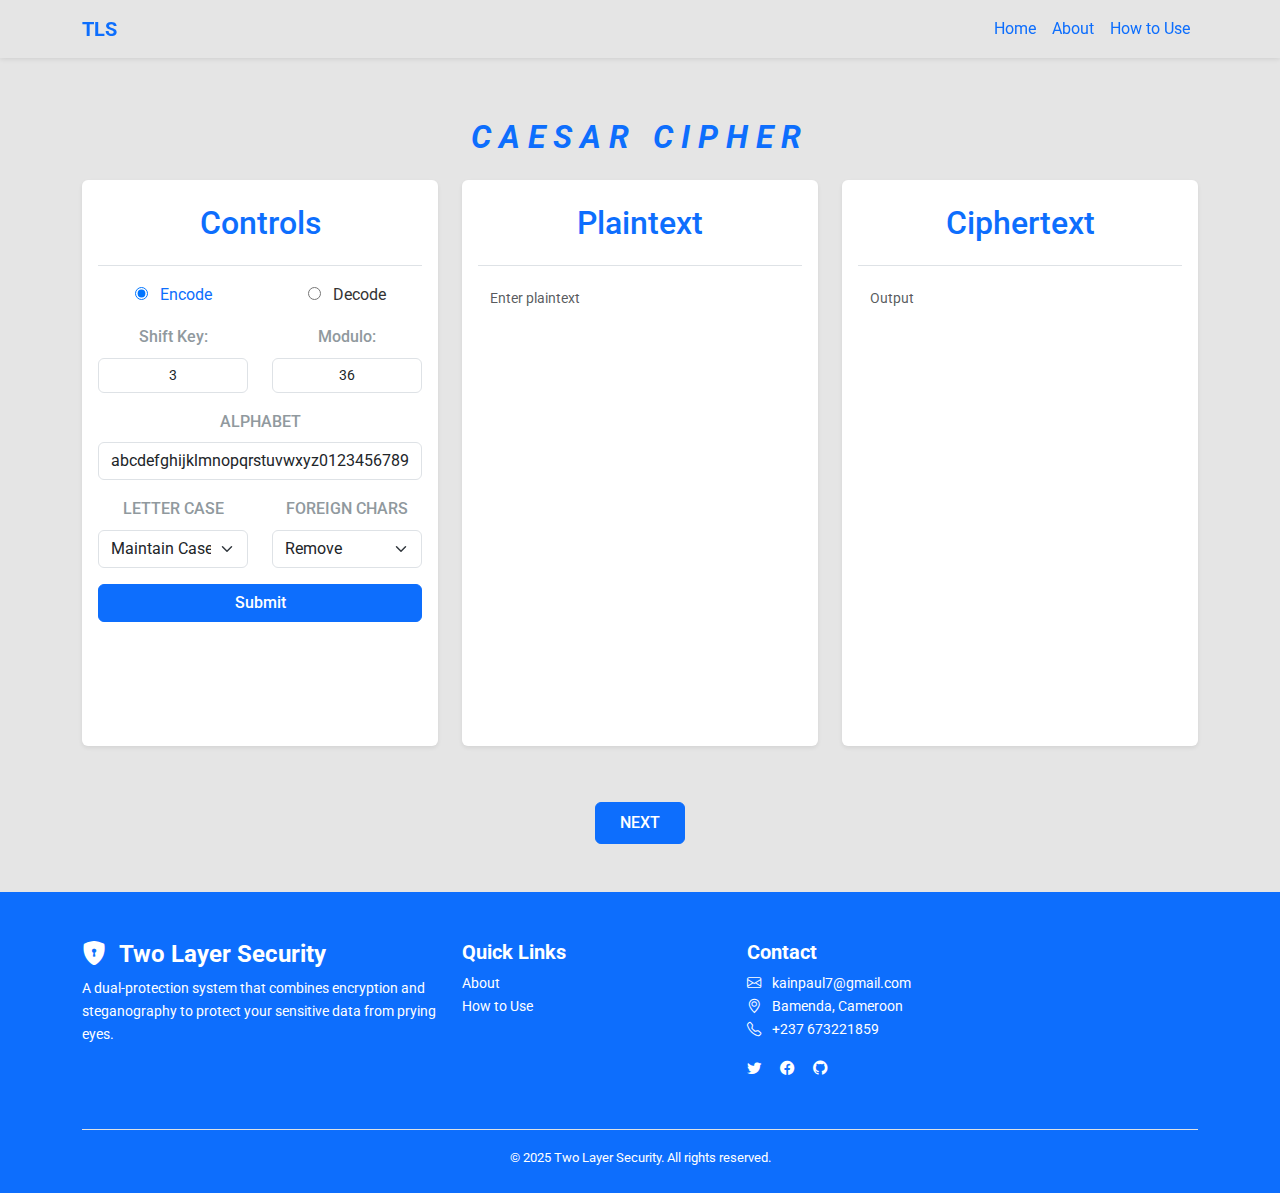
<file: Caesar-Cipher-main/index.html>
<!DOCTYPE html>
<html>

<head>
    <title>Caesar Cipher</title>
    <link href="https://cdn.jsdelivr.net/npm/bootstrap@5.3.0/dist/css/bootstrap.min.css" rel="stylesheet" />
    <link rel="stylesheet" href="style.css" />

    <script>
        document.addEventListener("DOMContentLoaded", function () {
            var params = new URLSearchParams(window.location.search);
            var secretText = params.get("secret");
            var mode = params.get("mode");

            var inputArea = document.getElementById("input-text");
            var outputArea = document.getElementById("output-text");
            var encodeRadio = document.getElementById("encode");
            var decodeRadio = document.getElementById("decode");
            var hInput = document.getElementById("heading-input");
            var hOutput = document.getElementById("heading-output");

            if (mode === "decode") {
                decodeRadio.checked = true;
                hInput.textContent = "Ciphertext";
                hOutput.textContent = "Plaintext";
                if (secretText) {
                    inputArea.value = decodeURIComponent(secretText);
                }
                outputArea.value = "";
            }

            // Switching modes clears input/output
            encodeRadio.addEventListener("click", function () {
                hInput.textContent = "Plaintext";
                hOutput.textContent = "Ciphertext";
                inputArea.value = "";
                outputArea.value = "";
            });

            decodeRadio.addEventListener("click", function () {
                hInput.textContent = "Ciphertext";
                hOutput.textContent = "Plaintext";
                inputArea.value = "";
                outputArea.value = "";
            });
        });
    </script>

    <!-- Bootstrap CSS -->
    <link href="https://cdn.jsdelivr.net/npm/bootstrap@5.3.3/dist/css/bootstrap.min.css" rel="stylesheet" />

    <!-- Bootstrap Icons -->
    <link href="https://cdn.jsdelivr.net/npm/bootstrap-icons@1.10.5/font/bootstrap-icons.css" rel="stylesheet" />

    <!-- Your project-wide stylesheet -->
    <link rel="stylesheet" href="../style.css" />
    

    <style>
        body {
            padding-top: 70px;
            background-color: rgb(229, 229, 229);
        }

        .navbar-custom {
            background-color: rgb(229, 229, 229);
            box-shadow: 0 1px 5px rgba(0, 0, 0, 0.1);
        }

        .navbar-custom .nav-link {
            color: #0d6efd;
        }

        .navbar-custom .nav-link:hover {
            text-decoration: underline;
        }
    </style>
</head>

<body>
    <!-- Navbar -->
    <nav class="navbar navbar-expand-lg navbar-custom fixed-top">
        <div class="container">
            <a class="navbar-brand fw-bold text-primary" href="../index.html">TLS</a>
            <button class="navbar-toggler" type="button" data-bs-toggle="collapse"
                data-bs-target="#navbarNav" aria-controls="navbarNav"
                aria-expanded="false" aria-label="Toggle navigation">
                <span class="navbar-toggler-icon"></span>
            </button>

            <div class="collapse navbar-collapse" id="navbarNav">
                <ul class="navbar-nav ms-auto">
                    <li class="nav-item"><a class="nav-link" href="../index.html">Home</a></li>
                    <li class="nav-item"><a class="nav-link" href="../index.html#about">About</a></li>
                    <li class="nav-item"><a class="nav-link" href="../htu.html">How to Use</a></li>
                </ul>
            </div>
        </div>
    </nav>

    <!-- Main -->
    <main class="container py-5">
        <div id="heading-container" class="text-center mb-4">
            <h2 class="fw-bold text-primary" style="letter-spacing:8px; font-style:italic;">CAESAR CIPHER</h2>
        </div>

        <div id="main-container" class="row gx-4 gy-4">
            <!-- Controls Box -->
            <div class="col-12 col-md-6 col-lg-4">
                <div class="box shadow-sm p-3 bg-white rounded h-100">
                    <div class="heading border-bottom pb-2 mb-3">
                        <h2 class="text-primary">Controls</h2>
                    </div>
                    <form id="controls">
                        <div class="row mb-3">
                            <div class="col">
                                <input type="radio" name="code" id="encode" value="encode" checked />
                                <label for="encode" class="ms-2">Encode</label>
                            </div>
                            <div class="col">
                                <input type="radio" name="code" id="decode" value="decode" />
                                <label for="decode" class="ms-2">Decode</label>
                            </div>
                        </div>

                        <div class="row mb-3">
                            <div class="col">
                                <label class="form-label">Shift Key:</label>
                                <input type="text" class="form-control text-center" id="shift-input" maxlength="4" value="3" />
                            </div>
                            <div class="col">
                                <label class="form-label">Modulo:</label>
                                <input type="text" class="form-control text-center" id="mod-input" maxlength="4" value="36" />
                            </div>
                        </div>

                        <div class="mb-3">
                            <label class="form-label">ALPHABET</label>
                            <input type="text" class="form-control text-center" id="alphabet-input" value="abcdefghijklmnopqrstuvwxyz0123456789" />
                        </div>

                        <div class="row mb-3">
                            <div class="col">
                                <label class="form-label">LETTER CASE</label>
                                <select class="form-select" id="letter-case">
                                    <option value="1">Maintain Case</option>
                                    <option value="2">Lower Case</option>
                                    <option value="3">Upper Case</option>
                                </select>
                            </div>
                            <div class="col">
                                <label class="form-label">FOREIGN CHARS</label>
                                <select class="form-select" id="foreign-chars">
                                    <option value="1">Remove</option>
                                    <option value="2">Ignore</option>
                                </select>
                            </div>
                        </div>

                        <button type="submit" id="submit" class="btn btn-primary w-100">Submit</button>
                    </form>
                </div>
            </div>

            <!-- Plaintext Box -->
            <div class="col-12 col-md-6 col-lg-4">
                <div class="box shadow-sm p-3 bg-white rounded h-100">
                    <div class="heading border-bottom pb-2 mb-3">
                        <h2 id="heading-input" class="text-primary">Plaintext</h2>
                    </div>
                    <textarea placeholder="Enter plaintext" rows="20" id="input-text" class="form-control" style="height: calc(90% - 50px);"></textarea>
                    <p id="status" class="mt-2"></p>
                </div>
            </div>

            <!-- Ciphertext Box -->
            <div class="col-12 col-md-12 col-lg-4">
                <div class="box shadow-sm p-3 bg-white rounded h-100">
                    <div class="heading border-bottom pb-2 mb-3">
                        <h2 id="heading-output" class="text-primary">Ciphertext</h2>
                    </div>
                    <textarea readonly placeholder="Output" rows="20" id="output-text" class="form-control" style="height: calc(90% - 50px);"></textarea>
                </div>
            </div>

            <!-- Next Button -->
            <div class="next text-center mt-4">
                <button type="button" onclick="goToSteganography()" class="btn btn-primary px-4 py-2">NEXT</button>
            </div>
        </div>
    </main>

    <!-- Footer -->
    <footer class="bg-primary text-white pt-5 pb-4 mt-auto">
        <div class="container text-md-left">
            <div class="row">
                <!-- Brand -->
                <div class="col-md-4 mb-4">
                    <h4 class="fw-bold"><i class="bi bi-shield-lock-fill me-2"></i> Two Layer Security</h4>
                    <p>A dual-protection system that combines encryption and steganography to protect your sensitive data from prying eyes.</p>
                </div>

                <!-- Links -->
                <div class="col-md-3 mb-4">
                    <h5 class="fw-bold">Quick Links</h5>
                    <ul class="list-unstyled">
                        <li><a href="../index.html#about" class="text-white text-decoration-none">About</a></li>
                        <li><a href="../htu.html" class="text-white text-decoration-none">How to Use</a></li>
                    </ul>
                </div>

                <!-- Contact -->
                <div class="col-md-5 mb-4">
                    <h5 class="fw-bold">Contact</h5>
                    <ul class="list-unstyled">
                        <li><i class="bi bi-envelope me-2"></i> kainpaul7@gmail.com</li>
                        <li><i class="bi bi-geo-alt me-2"></i> Bamenda, Cameroon</li>
                        <li><i class="bi bi-telephone me-2"></i> +237 673221859</li>
                    </ul>
                    <div class="mt-3">
                        <a href="#" class="text-white me-3"><i class="bi bi-twitter"></i></a>
                        <a href="#" class="text-white me-3"><i class="bi bi-facebook"></i></a>
                        <a href="#" class="text-white"><i class="bi bi-github"></i></a>
                    </div>
                </div>
            </div>

            <div class="text-center mt-4 border-top pt-3">
                <small>&copy; 2025 Two Layer Security. All rights reserved.</small>
            </div>
        </div>
    </footer>

    <!-- Bootstrap JS -->
    <script src="https://cdn.jsdelivr.net/npm/bootstrap@5.3.3/dist/js/bootstrap.bundle.min.js"></script>

    <!-- Next page redirect -->
    <script>
        function goToSteganography() {
            var text = document.getElementById("output-text").value;
            var encodedText = encodeURIComponent(text);
            window.location.href = "../steganography-web-app-demo-main/index.html?secret=" + encodedText;
        }
    </script>

    <script src="caesar.js"></script>
</body>
</html>
</file>
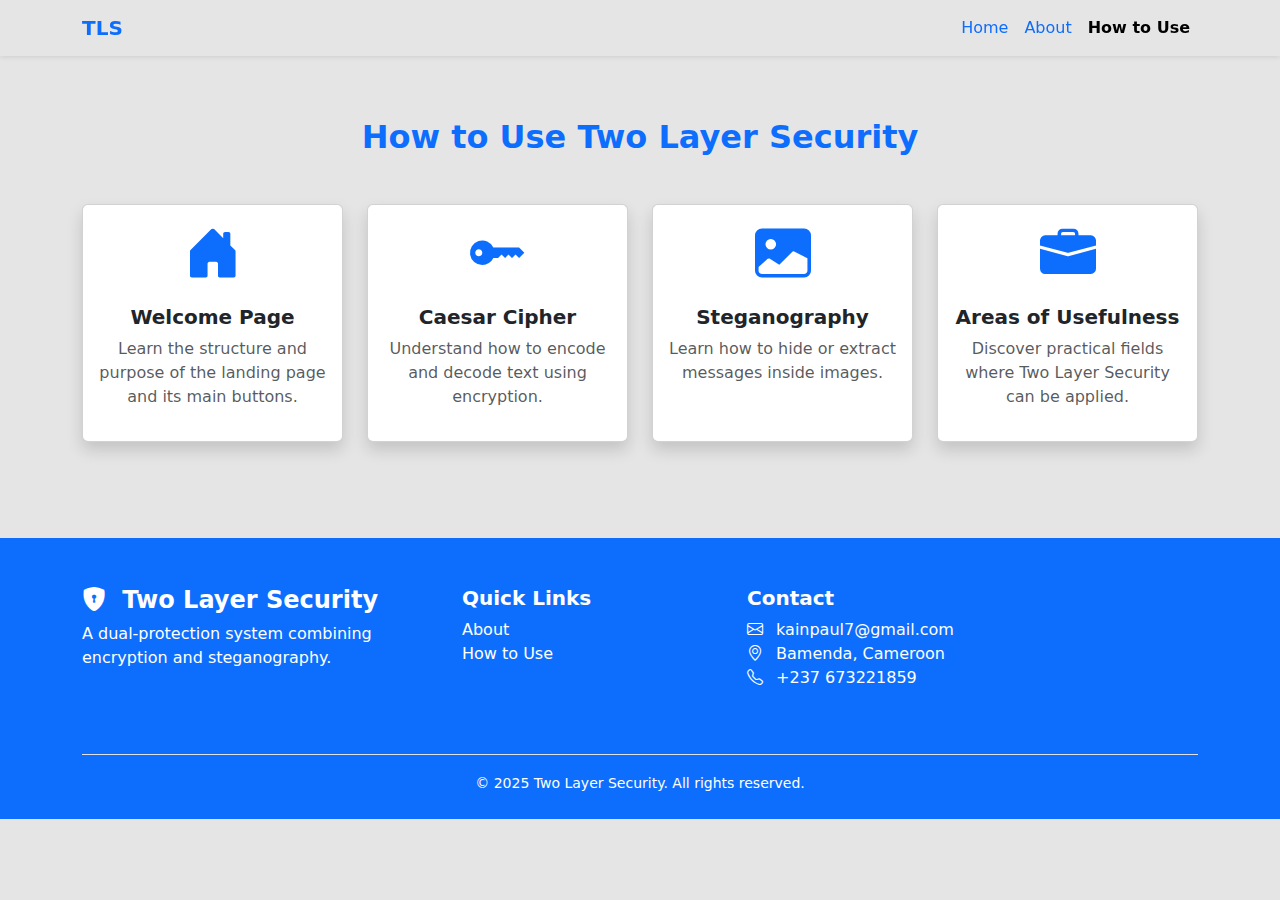
<file: htu.html>
<!DOCTYPE html>
<html lang="en">
<head>
  <meta charset="UTF-8" />
  <meta name="viewport" content="width=device-width, initial-scale=1.0"/>
  <title>How to Use - Two Layer Security</title>

  <!-- Bootstrap CSS -->
  <link href="https://cdn.jsdelivr.net/npm/bootstrap@5.3.3/dist/css/bootstrap.min.css" rel="stylesheet"/>
  <!-- Bootstrap Icons -->
  <link href="https://cdn.jsdelivr.net/npm/bootstrap-icons@1.10.5/font/bootstrap-icons.css" rel="stylesheet"/>
  
  <style>
    body {
      padding-top: 70px;
      background-color: rgb(229, 229, 229);
    }

    .navbar-custom {
      background-color: rgb(229, 229, 229);
      box-shadow: 0 1px 5px rgba(0, 0, 0, 0.1);
    }

    .navbar-custom .nav-link {
      color: #0d6efd;
    }

    .navbar-custom .nav-link:hover {
      text-decoration: underline;
    }

    /* Fade animation for transitions */
    .fade-section {
      display: none;
      animation: fadeIn 0.6s ease-in-out;
    }

    @keyframes fadeIn {
      from { opacity: 0; transform: translateY(10px); }
      to { opacity: 1; transform: translateY(0); }
    }

    .card:hover {
      transform: translateY(-5px);
      transition: 0.3s;
    }
  </style>
</head>
<body>

<!-- Navbar -->
<nav class="navbar navbar-expand-lg navbar-custom fixed-top">
  <div class="container">
    <a class="navbar-brand fw-bold text-primary" href="index.html">TLS</a>
    <button class="navbar-toggler" type="button" data-bs-toggle="collapse"
            data-bs-target="#navbarNav" aria-controls="navbarNav"
            aria-expanded="false" aria-label="Toggle navigation">
      <span class="navbar-toggler-icon"></span>
    </button>
    
    <div class="collapse navbar-collapse" id="navbarNav">
      <ul class="navbar-nav ms-auto">
          <li class="nav-item">
          <a class="nav-link" href="index.html">Home</a>
        </li>
        <li class="nav-item">
          <a class="nav-link" href="index.html#about">About</a>
        </li>
        <li class="nav-item">
          <a class="nav-link active fw-bold" href="htu.html">How to Use</a>
        </li>
      </ul>
    </div>
  </div>
</nav>

<!-- Overview Section -->
<div id="overview" class="container py-5 fade-section" style="display:block;">
  <h2 class="text-center text-primary fw-bold mb-5">How to Use Two Layer Security</h2>
  <div class="row g-4">
    <!-- Welcome Page -->
    <div class="col-md-6 col-lg-3">
      <div class="card h-100 shadow text-center p-3" onclick="showDetail('welcome-detail')">
        <i class="bi bi-house-door-fill text-primary display-4 mb-3"></i>
        <h5 class="fw-bold">Welcome Page</h5>
        <p class="text-muted">Learn the structure and purpose of the landing page and its main buttons.</p>
      </div>
    </div>
    <!-- Caesar Cipher -->
    <div class="col-md-6 col-lg-3">
      <div class="card h-100 shadow text-center p-3" onclick="showDetail('cipher-detail')">
        <i class="bi bi-key-fill text-primary display-4 mb-3"></i>
        <h5 class="fw-bold">Caesar Cipher</h5>
        <p class="text-muted">Understand how to encode and decode text using encryption.</p>
      </div>
    </div>
    <!-- Steganography -->
    <div class="col-md-6 col-lg-3">
      <div class="card h-100 shadow text-center p-3" onclick="showDetail('steg-detail')">
        <i class="bi bi-image-fill text-primary display-4 mb-3"></i>
        <h5 class="fw-bold">Steganography</h5>
        <p class="text-muted">Learn how to hide or extract messages inside images.</p>
      </div>
    </div>
    <!-- Usefulness -->
    <div class="col-md-6 col-lg-3">
      <div class="card h-100 shadow text-center p-3" onclick="showDetail('usefulness-detail')">
        <i class="bi bi-briefcase-fill text-primary display-4 mb-3"></i>
        <h5 class="fw-bold">Areas of Usefulness</h5>
        <p class="text-muted">Discover practical fields where Two Layer Security can be applied.</p>
      </div>
    </div>
  </div>
</div>

<!-- Welcome Detail -->
<div id="welcome-detail" class="fade-section container py-5">
  <h2 class="text-primary fw-bold mb-4">Welcome Page</h2>
  <p class="lead text-muted">The welcome page introduces users to the <strong>Two Layer Security</strong> project.</p>
  <ul>
    <li><strong>Navigation bar:</strong> Allows access to Home, About, and How to Use pages.</li>
    <li><strong>Hero Section:</strong> Explains the project’s purpose and shows quick-access buttons.</li>
    <li><strong>Buttons:</strong> 
      <ul>
        <li><span class="text-primary">Hide Text</span>: Opens Caesar Cipher for encrypting messages.</li>
        <li><span class="text-primary">View Text</span>: Opens Steganography tool to decode messages.</li>
      </ul>
    </li>
    <li><strong>About section:</strong> Explains why Two Layer Security matters.</li>
    <li><strong>Footer:</strong> Provides contact info and quick links.</li>
  </ul>
  <div class="text-center mt-4">
    <button class="btn btn-outline-primary px-4" onclick="backToOverview()">Back to Overview</button>
  </div>
</div>

<!-- Caesar Cipher Detail -->
<div id="cipher-detail" class="fade-section container py-5">
  <h2 class="text-primary fw-bold mb-4">Caesar Cipher Page</h2>
  <p class="lead text-muted">This section allows you to encrypt or decrypt text using a Caesar Cipher algorithm.</p>
  <ul>
    <li><strong>Message Input:</strong> Type the text you want to encrypt or decrypt.</li>
    <li><strong>Key Input:</strong> Choose a shift value (encryption key).</li>
    <li><strong>Encrypt Button:</strong> Encodes the text.</li>
    <li><strong>Decrypt Button:</strong> Restores the original message if the correct key is provided.</li>
    <li><strong>Usage:</strong> Always copy the encrypted text and use it in the Steganography page to embed it inside an image.</li>
  </ul>
  <div class="text-center mt-4">
    <button class="btn btn-outline-primary px-4" onclick="backToOverview()">Back to Overview</button>
  </div>
</div>

<!-- Steganography Detail -->
<div id="steg-detail" class="fade-section container py-5">
  <h2 class="text-primary fw-bold mb-4">Steganography Page</h2>
  <p class="lead text-muted">This section allows you to hide text inside images or extract text from images.</p>
  <ul>
    <li><strong>Upload Section:</strong> Select an image where you want to hide or extract a message.</li>
    <li><strong>Text Area:</strong> Paste the encrypted text you want to embed.</li>
    <li><strong>Hide Button:</strong> Embeds the encrypted text into the selected image.</li>
    <li><strong>Download Option:</strong> Save the image containing the hidden text.</li>
    <li><strong>Extract Button:</strong> Retrieves hidden messages from uploaded images.</li>
  </ul>
  <div class="text-center mt-4">
    <button class="btn btn-outline-primary px-4" onclick="backToOverview()">Back to Overview</button>
  </div>
</div>

<!-- Usefulness Detail -->
<div id="usefulness-detail" class="fade-section container py-5">
  <h2 class="text-primary fw-bold mb-4">Areas of Usefulness</h2>
  <p class="lead text-muted">Two Layer Security is highly relevant in professional, investigative, and personal contexts.</p>
  <ul>
    <li><strong>Journalists & Activists:</strong> Share sensitive reports safely.</li>
    <li><strong>Military & Intelligence:</strong> Communicate covertly without raising suspicion.</li>
    <li><strong>Corporate:</strong> Secure intellectual property and trade secrets.</li>
    <li><strong>Forensic Investigators:</strong> Embed evidence in images to avoid tampering.</li>
    <li><strong>Personal Users:</strong> Keep private conversations secure.</li>
  </ul>
  <p class="text-muted mt-3">By merging <em>encryption</em> with <em>steganography</em>, TLS ensures data is both unreadable and undetectable.</p>
  <div class="text-center mt-4">
    <button class="btn btn-outline-primary px-4" onclick="backToOverview()">Back to Overview</button>
  </div>
</div>

<!-- Footer -->
<footer class="bg-primary text-white pt-5 pb-4 mt-5" style="bottom: 0; width: 100%;">
  <div class="container text-md-left">
    <div class="row">
      <div class="col-md-4 mb-4">
        <h4 class="fw-bold"><i class="bi bi-shield-lock-fill me-2"></i> Two Layer Security</h4>
        <p>A dual-protection system combining encryption and steganography.</p>
      </div>
      <div class="col-md-3 mb-4">
        <h5 class="fw-bold">Quick Links</h5>
        <ul class="list-unstyled">
          <li><a href="index.html#about" class="text-white text-decoration-none">About</a></li>
          <li><a href="htu.html" class="text-white text-decoration-none">How to Use</a></li>
        </ul>
      </div>
      <div class="col-md-5 mb-4">
        <h5 class="fw-bold">Contact</h5>
        <ul class="list-unstyled">
          <li><i class="bi bi-envelope me-2"></i> kainpaul7@gmail.com</li>
          <li><i class="bi bi-geo-alt me-2"></i> Bamenda, Cameroon</li>
          <li><i class="bi bi-telephone me-2"></i> +237 673221859</li>
        </ul>
      </div>
    </div>
    <div class="text-center mt-4 border-top pt-3">
      <small>&copy; 2025 Two Layer Security. All rights reserved.</small>
    </div>
  </div>
</footer>

<!-- Bootstrap JS -->
<script src="https://cdn.jsdelivr.net/npm/bootstrap@5.3.3/dist/js/bootstrap.bundle.min.js"></script>
<script>
  function showDetail(id) {
    document.getElementById('overview').style.display = 'none';
    document.querySelectorAll('.fade-section').forEach(sec => sec.style.display = 'none');
    document.getElementById(id).style.display = 'block';
  }
  function backToOverview() {
    document.querySelectorAll('.fade-section').forEach(sec => sec.style.display = 'none');
    document.getElementById('overview').style.display = 'block';
  }
</script>
</body>
</html>
</file>
<file: Caesar-Cipher-main/style.css>
@import url('https://fonts.googleapis.com/css2?family=Roboto:ital,wght@0,100;0,300;0,400;0,500;0,700;0,900;1,100;1,300;1,400;1,500;1,700;1,900&display=swap');

* {
    padding: 0;
    margin: 0;
    box-sizing: border-box;
}

body {
    font-family: 'Roboto', sans-serif;
    /* background-color: #f2f4f6; */
    background-color: rgb(229, 229, 229);
}

h1 {
    font-size: 75px;
}

.box {
    box-shadow: 0 1px 3px 0 rgba(0, 0, 0, .14);
    text-align: center;
}

.box .heading {
    display: flex;
    align-items: center;
    justify-content: center;
    height: 70px;
    width: 100%;
    border-bottom: 1px solid #e3e8ec;
}

.box textarea {
    resize: none;
    border: none;
    outline: none;
    box-sizing: border-box;
    font-size: 14px;
}

input[type="radio"]+label {
    cursor: pointer;
}

input[type="radio"]:checked+label {
    color: var(--bs-primary);
}

form .form-label {
    color: #90999e;
    font-weight: 500;
}

#shift-input,
#mod-input {
    font-size: 14px;
}

#alphabet-input {
    font-size: 16px;
}

select {
    font-size: 16px;
}

#submit {
    transition: background-color .15s ease-in-out, border-color .15s ease-in-out, box-shadow .15s ease-in-out;
}

#submit:hover {
    background-color: var(--bs-primary);
    opacity: 0.9;
}
.next{
padding-top: 2em; 
}

/* Make sure page fills the screen height */
html, body {
    height: 100%;
    margin: 0;
    display: flex;
    flex-direction: column;
}

/* Main container should take remaining space */
.container {
    flex: 1;
}

/* Sticky footer */
footer {
    background-color: #0d6efd; /* Bootstrap primary */
    color: white;
    margin-top: auto; /* pushes footer to bottom */
}
</file>
<file: style.css>
/* Import Google Font for a sleeker look (optional) */
@import url('https://fonts.googleapis.com/css2?family=Roboto:wght@400;500;700&display=swap');

body {
    font-family: 'Roboto', sans-serif;
    background-color: #ffffff;
    color: #333;
    line-height: 1.6;
}

/* Section spacing */
section {
    padding-top: 4rem;
    padding-bottom: 4rem;
}

/* Hero / Intro adjustments */
h1 {
    font-weight: 700;
    font-size: 2.5rem;
}

h3 {
    font-weight: 500;
    font-size: 1.5rem;
}

/* Buttons spacing */
.btn {
    font-weight: 500;
    border-radius: 0.375rem;
    transition: all 0.3s ease;
}

/* Button hover */
.btn-primary:hover, 
.btn-outline-primary:hover {
    transform: translateY(-2px);
    box-shadow: 0 4px 12px rgba(0,0,0,0.1);
}

/* Image styles in hero */
img {
    max-width: 100%;
    height: auto;
    border-radius: 0.5rem;
    box-shadow: 0 0.5rem 1rem rgba(0,0,0,0.15);
}

/* About section text */
.bg-light p {
    font-size: 1.1rem;
}

/* Footer */
footer {
    background-color: #f8f9fa;
    font-size: 0.9rem;
}

footer small {
    color: white;
}

.animation-box {
  perspective: 1000px;
  position: relative;
  overflow: hidden;
  height: 200px;
}

.rotate-3d {
  width: 150px;
  height: 150px;
  display: flex;
  align-items: center;
  justify-content: center;
  border-radius: 1rem;
  background-color: white;
  box-shadow: 0 0 30px rgba(0, 123, 255, 0.2);
  transition: transform 1.5s ease-in-out;
  transform-style: preserve-3d;
  animation: rotateY 5s infinite linear;
}

@keyframes rotateY {
  from {
    transform: rotateY(0deg);
  }
  to {
    transform: rotateY(360deg);
  }
}

/* Text Disappearing into the Icon */
.absorb-text {
  position: absolute;
  bottom: 10px;
  left: 0;
  right: 0;
  opacity: 1;
  animation: absorbUp 4s ease-in-out infinite;
}

@keyframes absorbUp {
  0% {
    transform: translateY(0);
    opacity: 1;
  }
  70% {
    transform: translateY(-30px);
    opacity: 0;
  }
  100% {
    transform: translateY(0);
    opacity: 1;
  }
}
</file>
